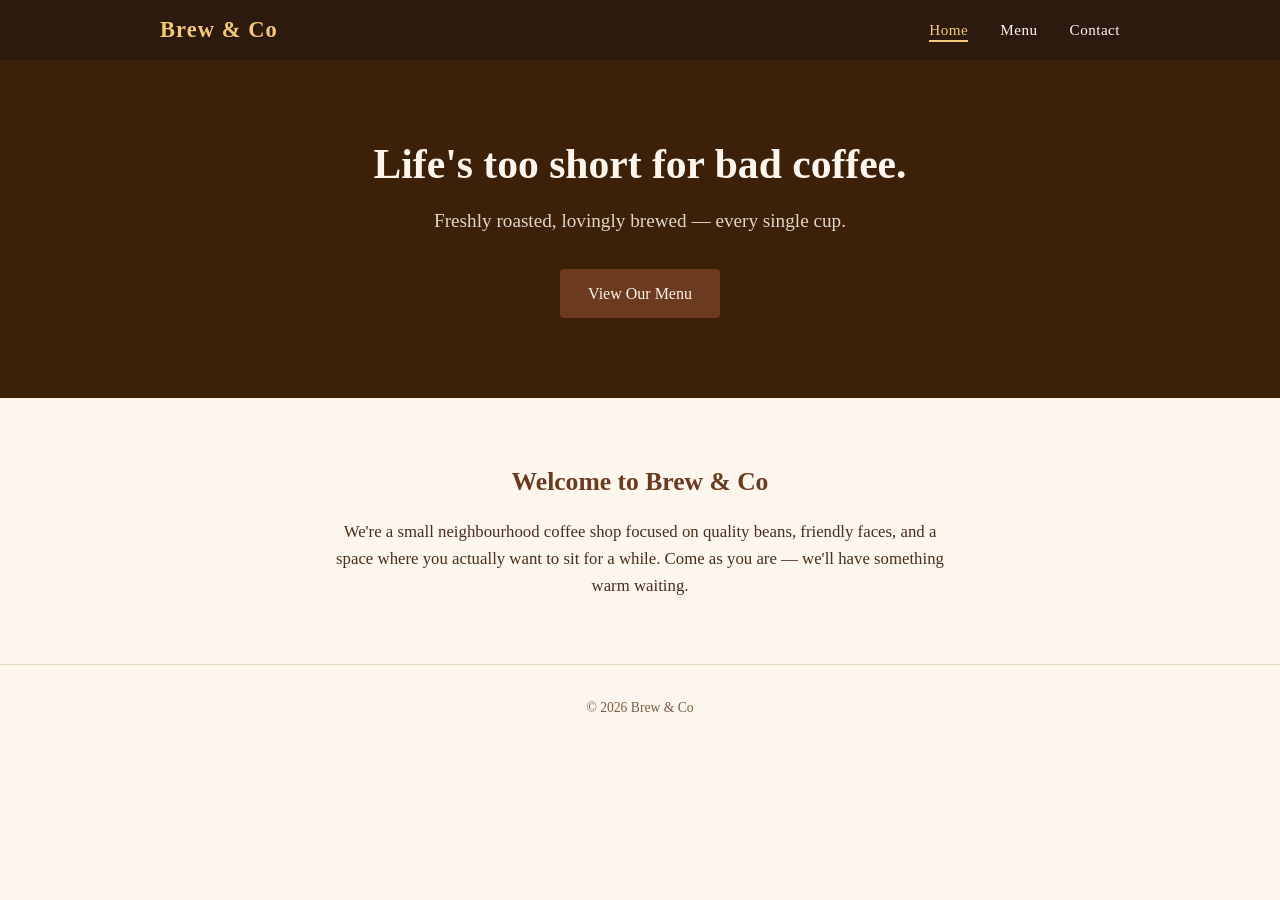
<file: index.html>
<!DOCTYPE html>
<html lang="en">
<head>
  <meta charset="UTF-8" />
  <meta name="viewport" content="width=device-width, initial-scale=1.0" />
  <title>Brew & Co — Home</title>
  <link rel="stylesheet" href="style.css" />
</head>
<body>

  <!-- Navigation -->
  <header>
    <nav>
      <div class="logo">Brew &amp; Co</div>
      <button class="nav-toggle" aria-label="Toggle navigation" aria-expanded="false">&#9776;</button>
      <ul class="nav-links">
        <li><a href="index.html" aria-current="page">Home</a></li>
        <li><a href="menu.html">Menu</a></li>
        <li><a href="contact.html">Contact</a></li>
      </ul>
    </nav>
  </header>

  <!-- Main content -->
  <main>

    <!-- Hero section -->
    <section class="hero">
      <h1>Life's too short for bad coffee.</h1>
      <p class="hero-sub">Freshly roasted, lovingly brewed — every single cup.</p>
      <a href="menu.html" class="btn">View Our Menu</a>
    </section>

    <!-- Welcome blurb -->
    <section class="welcome">
      <h2>Welcome to Brew &amp; Co</h2>
      <p>
        We're a small neighbourhood coffee shop focused on quality beans,
        friendly faces, and a space where you actually want to sit for a while.
        Come as you are — we'll have something warm waiting.
      </p>
    </section>

  </main>

  <!-- Footer -->
  <footer>
    <p>&copy; 2026 Brew &amp; Co</p>
  </footer>

  <script src="script.js"></script>
</body>
</html>
</file>
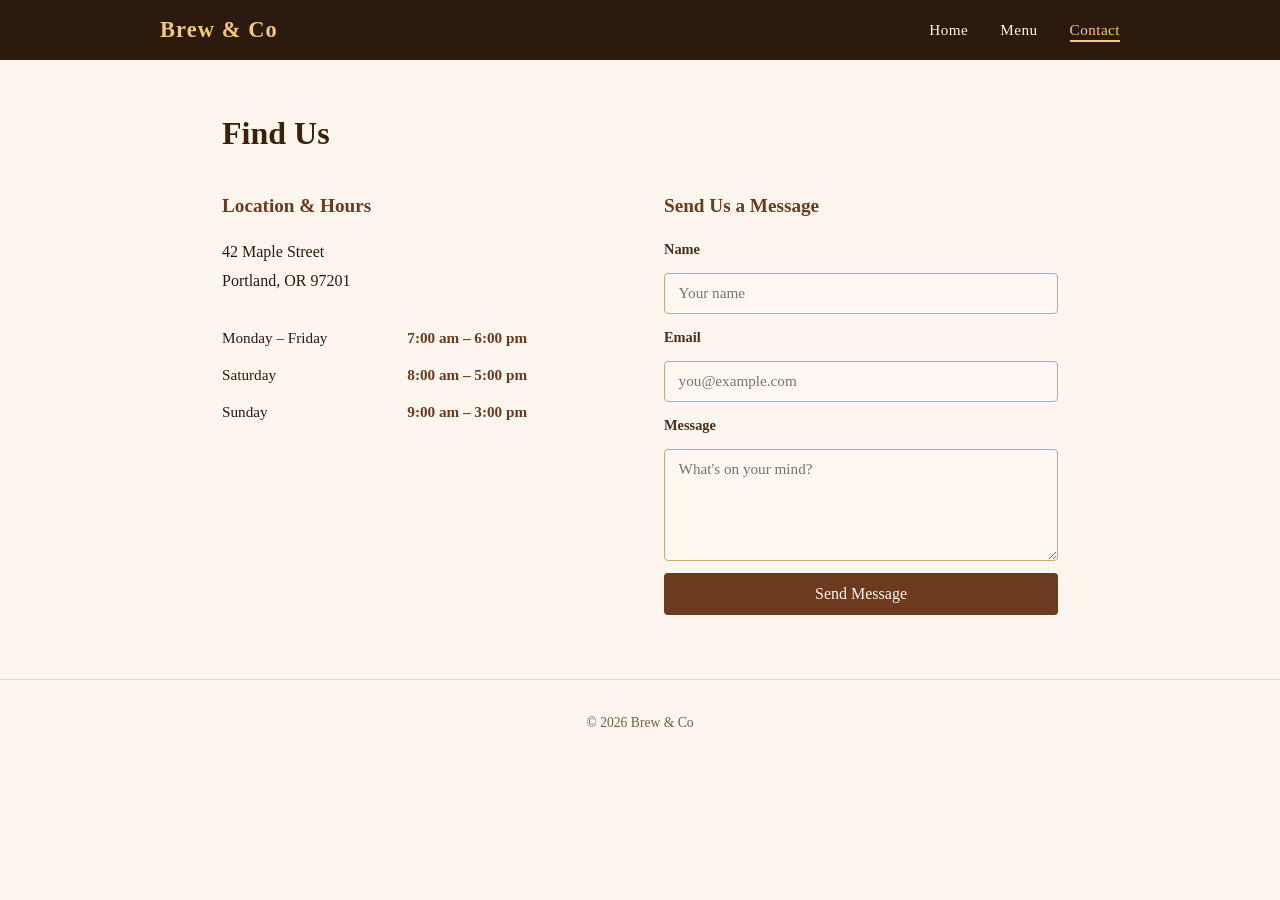
<file: contact.html>
<!DOCTYPE html>
<html lang="en">
<head>
  <meta charset="UTF-8" />
  <meta name="viewport" content="width=device-width, initial-scale=1.0" />
  <title>Brew & Co — Contact</title>
  <link rel="stylesheet" href="style.css" />
</head>
<body>

  <!-- Navigation -->
  <header>
    <nav>
      <div class="logo">Brew &amp; Co</div>
      <button class="nav-toggle" aria-label="Toggle navigation" aria-expanded="false">&#9776;</button>
      <ul class="nav-links">
        <li><a href="index.html">Home</a></li>
        <li><a href="menu.html">Menu</a></li>
        <li><a href="contact.html" aria-current="page">Contact</a></li>
      </ul>
    </nav>
  </header>

  <!-- Main content -->
  <main>

    <section class="contact-page">
      <h1>Find Us</h1>

      <div class="contact-layout">

        <!-- Info column -->
        <div class="contact-info">
          <h2>Location &amp; Hours</h2>
          <address>
            <p>42 Maple Street</p>
            <p>Portland, OR 97201</p>
          </address>
          <table class="hours-table">
            <tbody>
              <tr><td>Monday – Friday</td><td>7:00 am – 6:00 pm</td></tr>
              <tr><td>Saturday</td><td>8:00 am – 5:00 pm</td></tr>
              <tr><td>Sunday</td><td>9:00 am – 3:00 pm</td></tr>
            </tbody>
          </table>
        </div>

        <!-- Form column -->
        <div class="contact-form-wrap">
          <h2>Send Us a Message</h2>
          <form class="contact-form" action="#" method="post">
            <label for="name">Name</label>
            <input type="text" id="name" name="name" placeholder="Your name" required />

            <label for="email">Email</label>
            <input type="email" id="email" name="email" placeholder="you@example.com" required />

            <label for="message">Message</label>
            <textarea id="message" name="message" rows="5" placeholder="What's on your mind?" required></textarea>

            <button type="submit" class="btn">Send Message</button>
          </form>
        </div>

      </div>
    </section>

  </main>

  <!-- Footer -->
  <footer>
    <p>&copy; 2026 Brew &amp; Co</p>
  </footer>

  <script src="script.js"></script>
</body>
</html>
</file>
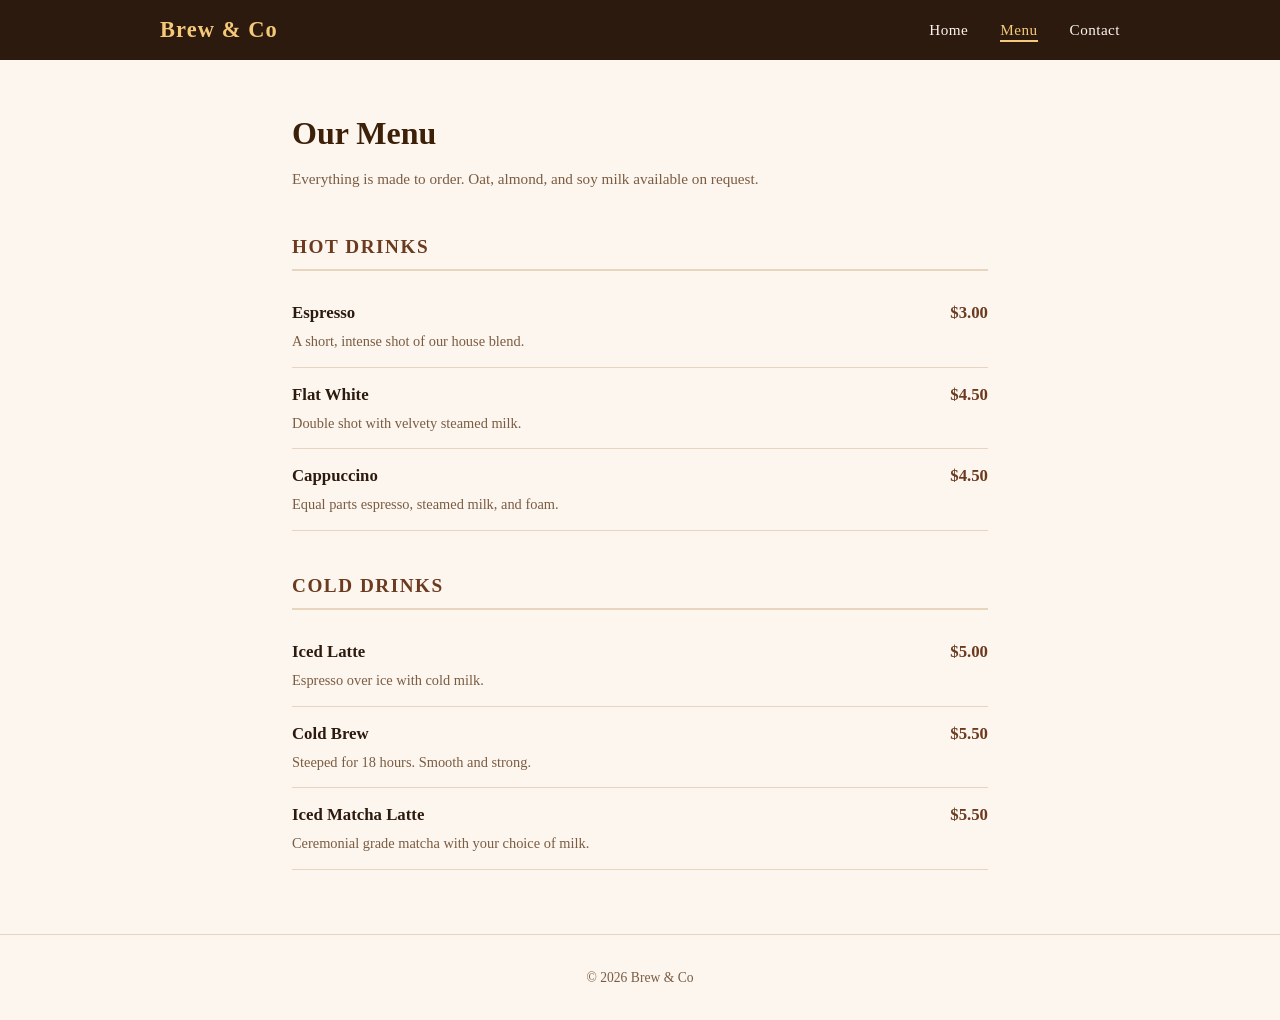
<file: menu.html>
<!DOCTYPE html>
<html lang="en">
<head>
  <meta charset="UTF-8" />
  <meta name="viewport" content="width=device-width, initial-scale=1.0" />
  <title>Brew & Co — Menu</title>
  <link rel="stylesheet" href="style.css" />
</head>
<body>

  <!-- Navigation -->
  <header>
    <nav>
      <div class="logo">Brew &amp; Co</div>
      <button class="nav-toggle" aria-label="Toggle navigation" aria-expanded="false">&#9776;</button>
      <ul class="nav-links">
        <li><a href="index.html">Home</a></li>
        <li><a href="menu.html" aria-current="page">Menu</a></li>
        <li><a href="contact.html">Contact</a></li>
      </ul>
    </nav>
  </header>

  <!-- Main content -->
  <main>

    <section class="menu-page">
      <h1>Our Menu</h1>
      <p class="menu-intro">Everything is made to order. Oat, almond, and soy milk available on request.</p>

      <!-- Hot drinks -->
      <h2 class="menu-category">Hot Drinks</h2>
      <ul class="menu-list">
        <li class="menu-item">
          <div class="item-info">
            <span class="item-name">Espresso</span>
            <span class="item-desc">A short, intense shot of our house blend.</span>
          </div>
          <span class="item-price">$3.00</span>
        </li>
        <li class="menu-item">
          <div class="item-info">
            <span class="item-name">Flat White</span>
            <span class="item-desc">Double shot with velvety steamed milk.</span>
          </div>
          <span class="item-price">$4.50</span>
        </li>
        <li class="menu-item">
          <div class="item-info">
            <span class="item-name">Cappuccino</span>
            <span class="item-desc">Equal parts espresso, steamed milk, and foam.</span>
          </div>
          <span class="item-price">$4.50</span>
        </li>
      </ul>

      <!-- Cold drinks -->
      <h2 class="menu-category">Cold Drinks</h2>
      <ul class="menu-list">
        <li class="menu-item">
          <div class="item-info">
            <span class="item-name">Iced Latte</span>
            <span class="item-desc">Espresso over ice with cold milk.</span>
          </div>
          <span class="item-price">$5.00</span>
        </li>
        <li class="menu-item">
          <div class="item-info">
            <span class="item-name">Cold Brew</span>
            <span class="item-desc">Steeped for 18 hours. Smooth and strong.</span>
          </div>
          <span class="item-price">$5.50</span>
        </li>
        <li class="menu-item">
          <div class="item-info">
            <span class="item-name">Iced Matcha Latte</span>
            <span class="item-desc">Ceremonial grade matcha with your choice of milk.</span>
          </div>
          <span class="item-price">$5.50</span>
        </li>
      </ul>
    </section>

  </main>

  <!-- Footer -->
  <footer>
    <p>&copy; 2026 Brew &amp; Co</p>
  </footer>

  <script src="script.js"></script>
</body>
</html>
</file>
<file: style.css>
/* ================================
   Brew & Co — Main Stylesheet
   ================================ */

/* Reset & base */
*, *::before, *::after {
  box-sizing: border-box;
  margin: 0;
  padding: 0;
}

body {
  font-family: Georgia, serif;
  background-color: #fdf6ee;
  color: #2c1a0e;
  line-height: 1.6;
}

a {
  color: inherit;
  text-decoration: none;
}

/* ================================
   Navigation
   ================================ */
header {
  background-color: #2c1a0e;
  color: #fdf6ee;
  padding: 0 2rem;
  position: sticky;
  top: 0;
  z-index: 100;
}

nav {
  display: flex;
  align-items: center;
  justify-content: space-between;
  max-width: 960px;
  margin: 0 auto;
  height: 60px;
}

.logo {
  font-size: 1.4rem;
  font-weight: bold;
  letter-spacing: 0.05em;
  color: #f5c97a;
}

.nav-links {
  list-style: none;
  display: flex;
  gap: 2rem;
}

.nav-links a {
  color: #fdf6ee;
  font-size: 0.95rem;
  letter-spacing: 0.03em;
  transition: color 0.2s;
}

.nav-links a:hover {
  color: #f5c97a;
}

/* Active page indicator */
.nav-links a[aria-current="page"] {
  color: #f5c97a;
  border-bottom: 2px solid #f5c97a;
  padding-bottom: 2px;
}

/* Hamburger button — hidden on desktop */
.nav-toggle {
  display: none;
  background: none;
  border: none;
  color: #fdf6ee;
  font-size: 1.5rem;
  cursor: pointer;
}

/* ================================
   Shared button style
   ================================ */
.btn {
  display: inline-block;
  background-color: #6b3a1f;
  color: #fdf6ee;
  padding: 0.75rem 1.75rem;
  border-radius: 4px;
  font-size: 1rem;
  font-family: Georgia, serif;
  border: none;
  cursor: pointer;
  transition: background-color 0.2s;
}

.btn:hover {
  background-color: #4a2610;
}

/* ================================
   Hero (index.html)
   ================================ */
.hero {
  background-color: #3d2008;
  color: #fdf6ee;
  text-align: center;
  padding: 5rem 2rem;
}

.hero h1 {
  font-size: 2.6rem;
  margin-bottom: 1rem;
  line-height: 1.2;
}

.hero-sub {
  font-size: 1.2rem;
  margin-bottom: 2rem;
  opacity: 0.85;
}

/* ================================
   Welcome section (index.html)
   ================================ */
.welcome {
  max-width: 680px;
  margin: 4rem auto;
  padding: 0 2rem;
  text-align: center;
}

.welcome h2 {
  font-size: 1.6rem;
  margin-bottom: 1rem;
  color: #6b3a1f;
}

.welcome p {
  font-size: 1.05rem;
  color: #4a2e1a;
}

/* ================================
   Menu page (menu.html)
   ================================ */
.menu-page {
  max-width: 760px;
  margin: 3rem auto;
  padding: 0 2rem;
}

.menu-page h1 {
  font-size: 2rem;
  margin-bottom: 0.5rem;
  color: #3d2008;
}

.menu-intro {
  font-size: 0.95rem;
  color: #7a5c42;
  margin-bottom: 2.5rem;
}

.menu-category {
  font-size: 1.2rem;
  text-transform: uppercase;
  letter-spacing: 0.08em;
  color: #6b3a1f;
  border-bottom: 2px solid #e8d5be;
  padding-bottom: 0.4rem;
  margin-bottom: 1rem;
  margin-top: 2.5rem;
}

.menu-list {
  list-style: none;
}

.menu-item {
  display: flex;
  justify-content: space-between;
  align-items: flex-start;
  padding: 0.85rem 0;
  border-bottom: 1px solid #e8d5be;
  gap: 1rem;
}

.item-info {
  display: flex;
  flex-direction: column;
  gap: 0.2rem;
}

.item-name {
  font-size: 1.05rem;
  font-weight: bold;
  color: #2c1a0e;
}

.item-desc {
  font-size: 0.9rem;
  color: #7a5c42;
}

.item-price {
  font-size: 1.05rem;
  font-weight: bold;
  color: #6b3a1f;
  white-space: nowrap;
}

/* ================================
   Contact page (contact.html)
   ================================ */
.contact-page {
  max-width: 900px;
  margin: 3rem auto;
  padding: 0 2rem;
}

.contact-page h1 {
  font-size: 2rem;
  margin-bottom: 2rem;
  color: #3d2008;
}

.contact-layout {
  display: flex;
  gap: 3rem;
  flex-wrap: wrap;
}

.contact-info,
.contact-form-wrap {
  flex: 1;
  min-width: 260px;
}

.contact-info h2,
.contact-form-wrap h2 {
  font-size: 1.2rem;
  color: #6b3a1f;
  margin-bottom: 1rem;
}

.contact-info address {
  font-style: normal;
  margin-bottom: 1.5rem;
  line-height: 1.8;
}

.hours-table {
  width: 100%;
  border-collapse: collapse;
  font-size: 0.95rem;
}

.hours-table td {
  padding: 0.4rem 0.5rem 0.4rem 0;
  vertical-align: top;
}

.hours-table td:last-child {
  color: #6b3a1f;
  font-weight: bold;
}

/* Form */
.contact-form {
  display: flex;
  flex-direction: column;
  gap: 0.75rem;
}

.contact-form label {
  font-size: 0.9rem;
  font-weight: bold;
  color: #4a2e1a;
}

.contact-form input,
.contact-form textarea {
  width: 100%;
  padding: 0.65rem 0.85rem;
  border: 1px solid #c9a97a;
  border-radius: 4px;
  background-color: #fff8f0;
  font-family: Georgia, serif;
  font-size: 0.95rem;
  color: #2c1a0e;
  transition: border-color 0.2s, box-shadow 0.2s;
}

.contact-form input:focus,
.contact-form textarea:focus {
  outline: none;
  border-color: #6b3a1f;
  box-shadow: 0 0 0 3px rgba(107, 58, 31, 0.15);
}

.contact-form textarea {
  resize: vertical;
}

/* Form success message */
.form-success {
  background-color: #eaf4ea;
  border: 1px solid #a3c9a3;
  color: #2a5c2a;
  padding: 1rem 1.25rem;
  border-radius: 4px;
  font-size: 1rem;
}

/* ================================
   Footer
   ================================ */
footer {
  text-align: center;
  padding: 2rem;
  margin-top: 4rem;
  font-size: 0.85rem;
  color: #7a5c42;
  border-top: 1px solid #e8d5be;
}

/* ================================
   Mobile (max 640px)
   ================================ */
@media (max-width: 640px) {
  .nav-toggle {
    display: block;
  }

  .nav-links {
    display: none;
    flex-direction: column;
    gap: 0;
    position: fixed;
    top: 60px;
    left: 0;
    right: 0;
    background-color: #2c1a0e;
    padding: 1rem 2rem;
    z-index: 99;
  }

  .nav-links.open {
    display: flex;
  }

  .nav-links li {
    padding: 0.6rem 0;
    border-bottom: 1px solid #4a2e1a;
  }

  .hero h1 {
    font-size: 1.8rem;
  }

  .contact-layout {
    flex-direction: column;
  }
}
</file>
